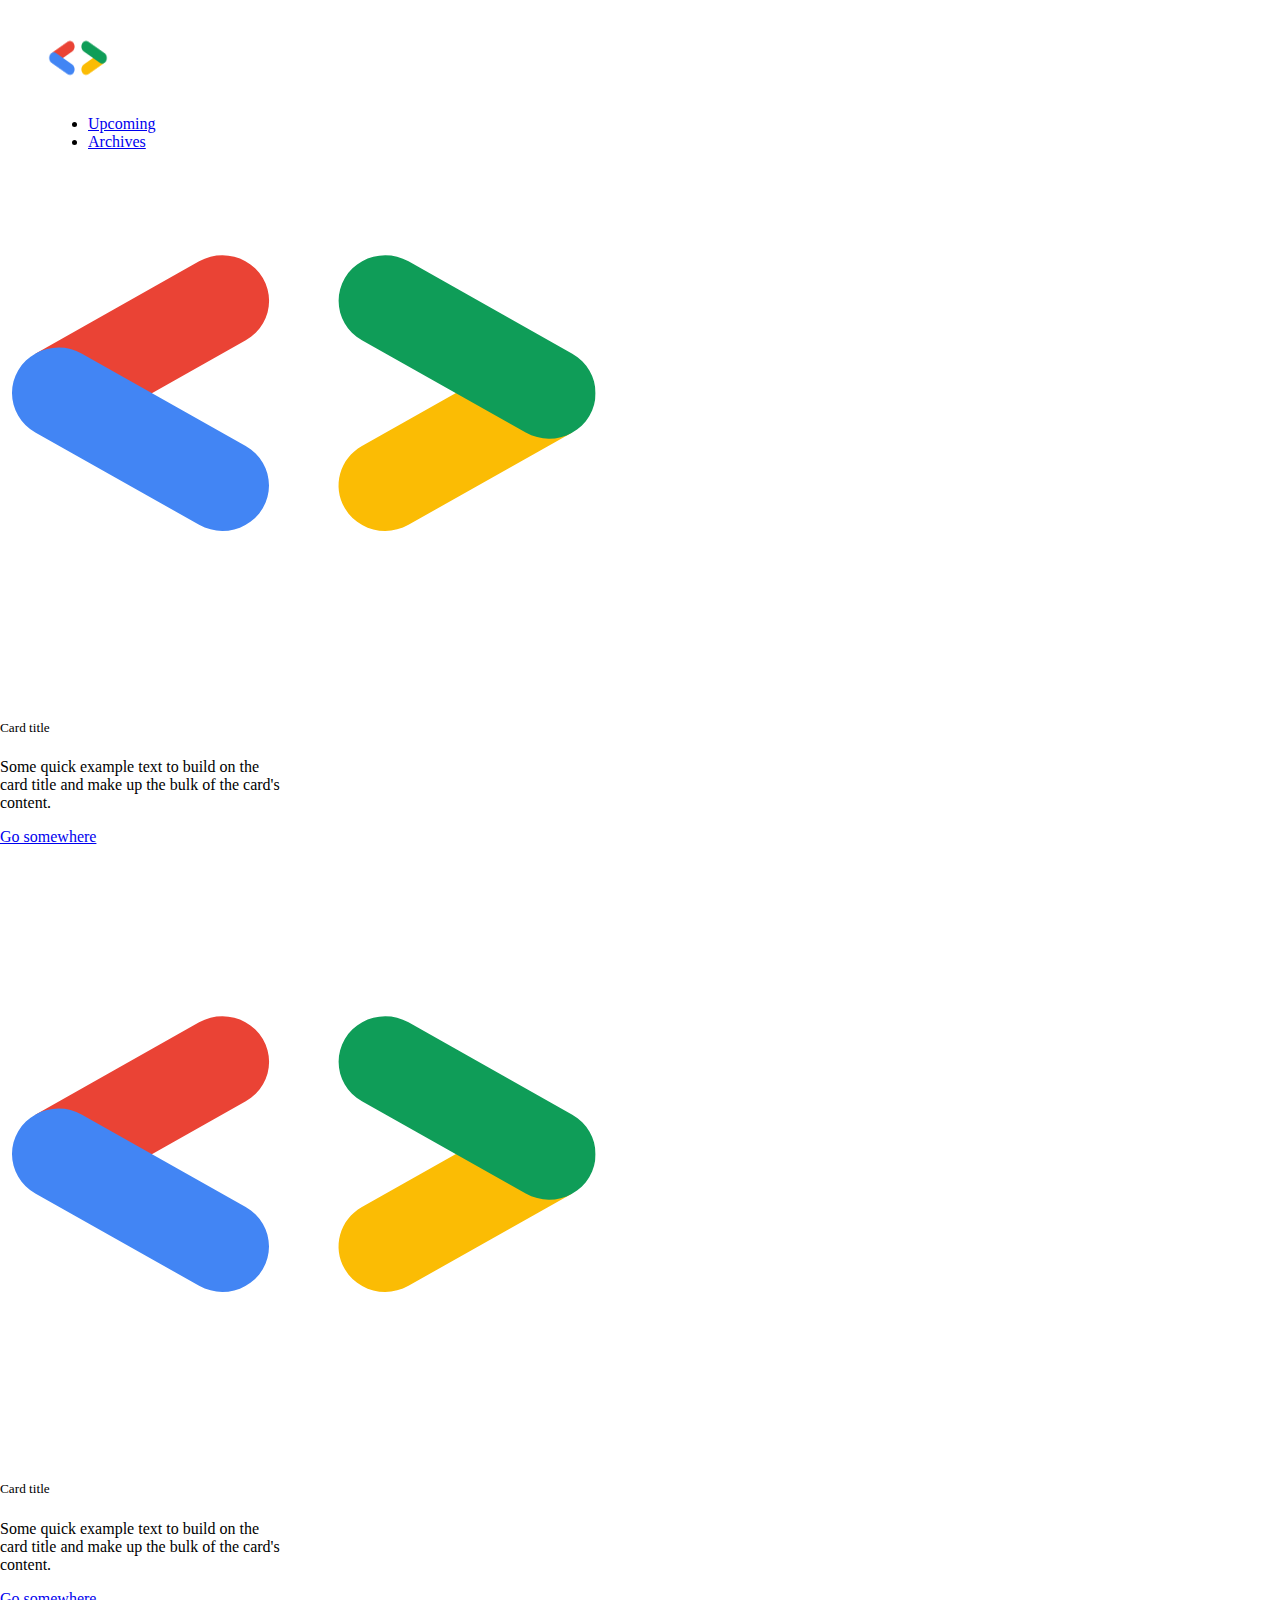
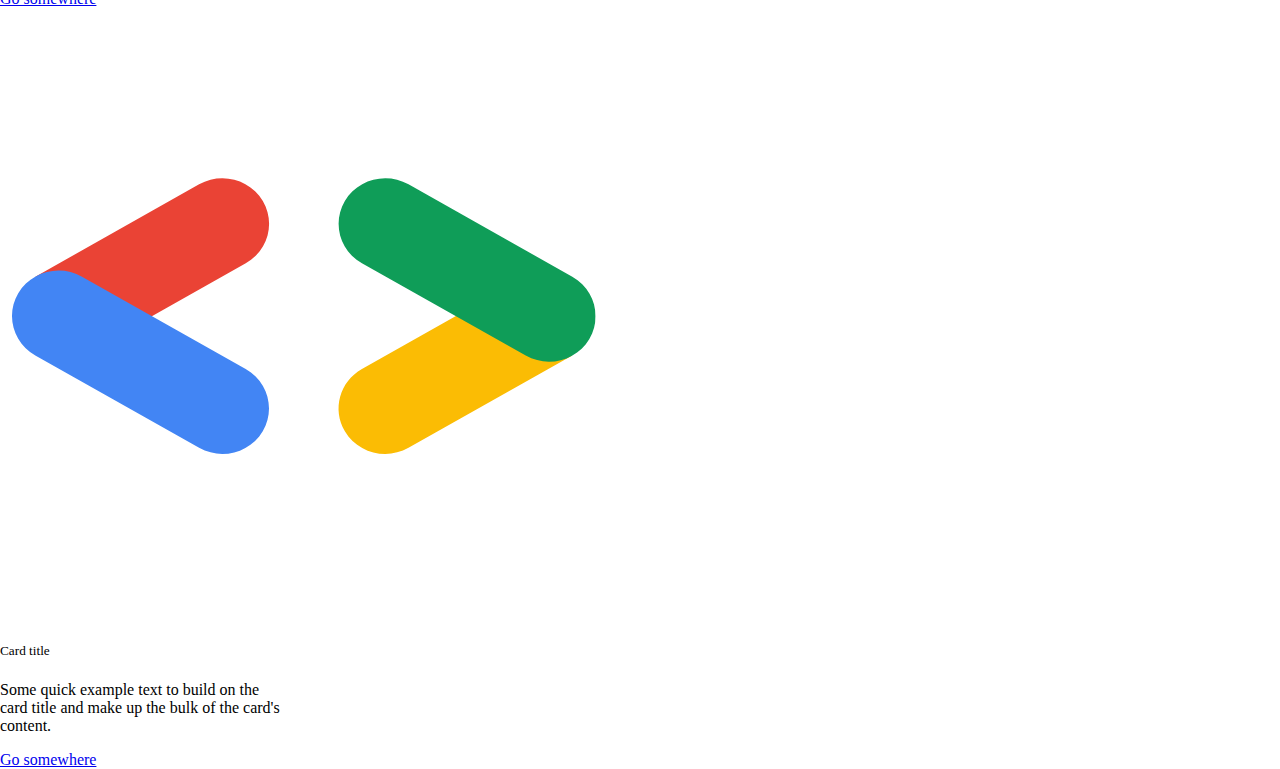
<file: events.html>
<!DOCTYPE html>
<html lang="en">
<head>
    <meta charset="UTF-8">
    <meta name="viewport" content="width=device-width, initial-scale=1.0">
    <title>Events</title>

    <link rel="stylesheet" href="assets/css/main/style.css">
    <link rel="stylesheet" href="assets/css/specific/events.css">
    <link href="https://cdn.jsdelivr.net/npm/bootstrap@5.3.2/dist/css/bootstrap.min.css" rel="stylesheet" integrity="sha384-T3c6CoIi6uLrA9TneNEoa7RxnatzjcDSCmG1MXxSR1GAsXEV/Dwwykc2MPK8M2HN" crossorigin="anonymous">
</head>
<body>
    <div id="root">
            <nav class="navbar bg-body-tertiary fixed-top" style="background-color: white!important">
                    <div class="container">
                      <a class="navbar-brand" href="#">
                        <img src="assets/images/gdsc-logo.png" alt="gdsc-logo" width="60" height="75">
                      </a>
                      <ul class="nav nav-pills">
                            <li class="nav-item">
                              <a class="nav-link" href="#head1">Upcoming</a>
                            </li>
                            <li class="nav-item">
                              <a class="nav-link" href="#cards">Archives</a>
                            </li>
                          </ul>
                    </div>
                  </nav>
        <div data-bs-spy="scroll" data-bs-target="#navbar-example2" data-bs-root-margin="0px 0px -40%" data-bs-smooth-scroll="true" class="scrollspy-example bg-body-tertiary p-3 rounded-2 content" tabindex="0">
        <div class="position-absolute top-50 start-50 translate-middle content">
            <h2 id="head1">Events</h2>
            <br>
            <div class="card" style="width: 18rem;">
                    <img src="assets/images/gdsc-logo.png" class="card-img-top" alt="...">
                    <div class="card-body">
                      <h5 class="card-title">Card title</h5>
                      <p class="card-text">Some quick example text to build on the card title and make up the bulk of the card's content.</p>
                      <a href="#" class="btn btn-primary">Go somewhere</a>
                    </div>
                  </div>

                  <div class="card" style="width: 18rem;" id="cards">
                        <img src="assets/images/gdsc-logo.png" class="card-img-top" alt="...">
                        <div class="card-body">
                          <h5 class="card-title">Card title</h5>
                          <p class="card-text">Some quick example text to build on the card title and make up the bulk of the card's content.</p>
                          <a href="#" class="btn btn-primary">Go somewhere</a>
                        </div>
                      </div>
                      <div class="card" style="width: 18rem;">
                        <img src="assets/images/gdsc-logo.png" class="card-img-top" alt="...">
                         <div class="card-body">
                            <h5 class="card-title">Card title</h5>
                            <p class="card-text">Some quick example text to build on the card title and make up the bulk of the card's content.</p>
                            <a href="#" class="btn btn-primary">Go somewhere</a>
                        </div>
                        </div>
        </div>
        </div>
</div>
    <script src="https://cdn.jsdelivr.net/npm/bootstrap@5.3.2/dist/js/bootstrap.bundle.min.js" integrity="sha384-C6RzsynM9kWDrMNeT87bh95OGNyZPhcTNXj1NW7RuBCsyN/o0jlpcV8Qyq46cDfL" crossorigin="anonymous"></script>
</body>
</html>
</file>
<file: assets/css/main/style.css>
body{
    margin: 0;
    padding: 0;
}
#root{
    font-family: "Open Sans";
    padding: 2rem;
}
h1{
    font-weight: 700;
}
h2,h3,h4,h5{
    font-weight: lighter;
}
h4{
    color: rgb(73, 73, 73);
}
</file>
<file: assets/css/specific/events.css>
#root
{
    padding: 0rem;
}
.navbar
{
    position: fixed;
   
}
.container
{
    background-color: white!important;
    padding-left: 3rem!important;
    opacity: 1!important;
    
}
.content
{
    bottom: 0rem;
}
</file>
